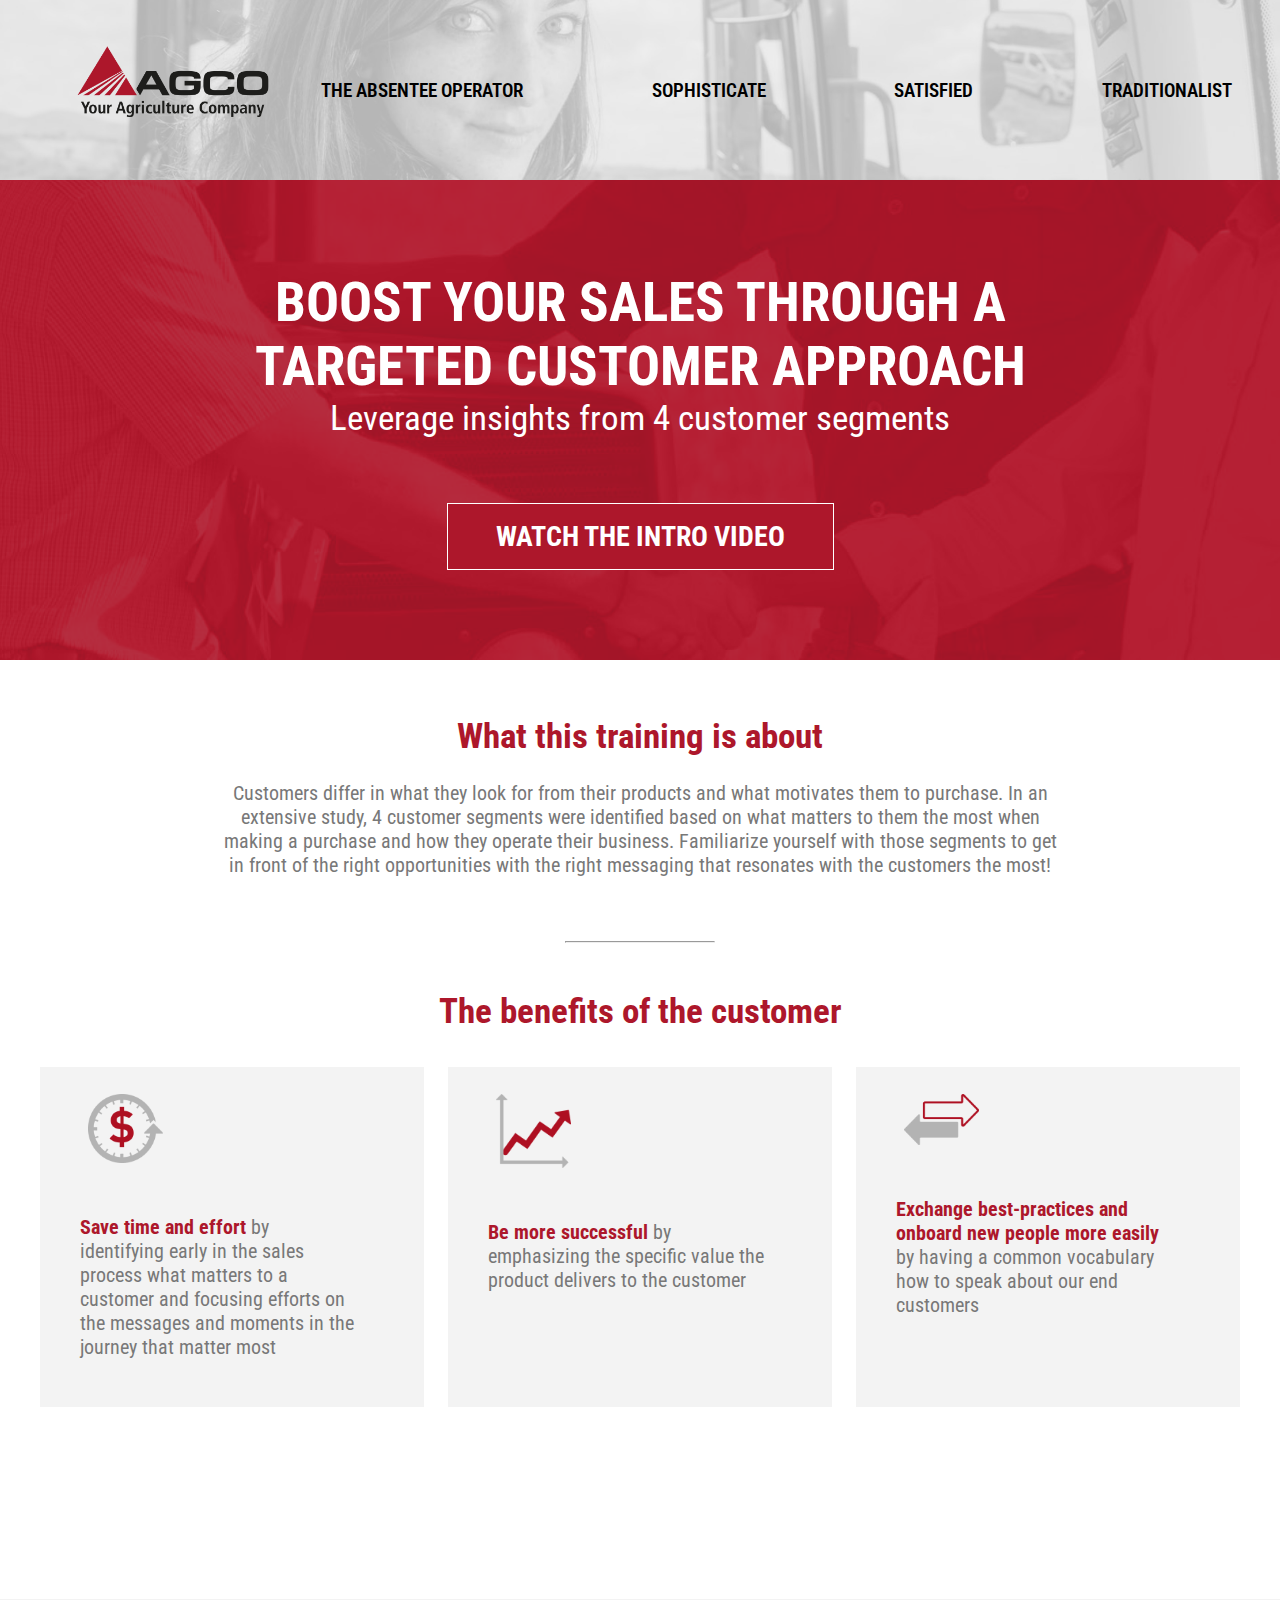
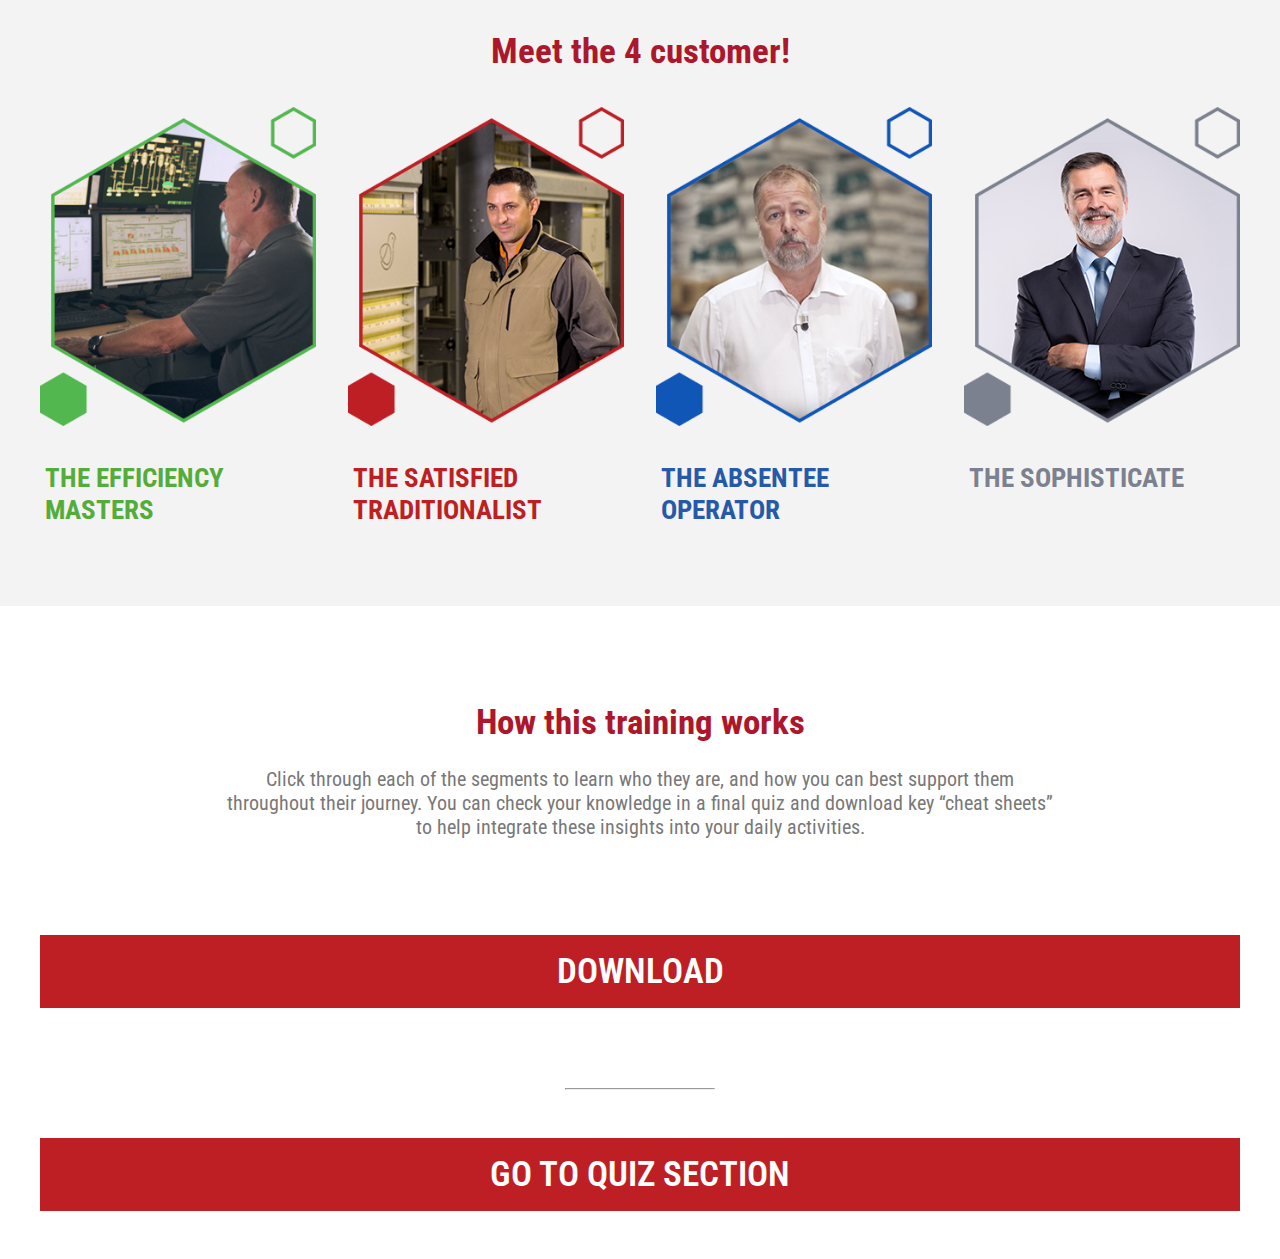
<file: index.html>
<!DOCTYPE html>
<html lang="en">
  <head>
    <meta charset="UTF-8" />
    <meta http-equiv="X-UA-Compatible" content="IE=edge" />
    <meta name="viewport" content="width=device-width, initial-scale=1.0" />
    <meta name="author" content="Muhammad Owais" />
    <meta
      name="description"
      content="This page is about the advertisement of agriculture company"
    />
    <link rel="stylesheet" href="css/style.css" />
    <title>Homepage</title>
  </head>
  <body>
    <header class="header" style="background-image: url('./images/header.jpg')">
      <div class="header-sec">
        <div class="header-col-1">
          <div>
            <a href="index.html"
              ><img src="images/logo.png" class="header-logo" alt="logo"
            /></a>
          </div>
        </div>
        <div class="header-col-2">
          <div class="hamburger">
            <div class="hamburger-menu"></div>
          </div>
          <div class="menu-div">
            <ul class="nav-list1">
              <li class="nav-item1">
                <a href="absente.html" class="nav-links1"
                  >The Absentee Operator
                </a>
              </li>
              <li class="nav-item1">
                <a href="./sophisticate.html" class="nav-links1"
                  >Sophisticate</a
                >
              </li>
              <li class="nav-item1">
                <a href="./satisfied.html" class="nav-links1">Satisfied </a>
              </li>
              <li class="nav-item1">
                <a href="./tradisnalist.html" class="nav-links1"
                  >Traditionalist</a
                >
              </li>
            </ul>
          </div>
        </div>
      </div>
    </header>
    <main>
      <div
        class="parent p1-section1"
        style="background-image: url('./images/hero-bg.png')"
      >
        <div class="sec2-carousel p1-hero">
          <div class="text-container">
            <h1 class="heading1 p1-heading1">
              Boost your sales through a targeted customer approach
            </h1>
            <h2 class="heading2 p1-heading2">
              Leverage insights from 4 customer segments
            </h2>
            <button type="button" class="p1-hero-btn" onclick="openModal()">
              WATCH THE INTRO VIDEO
            </button>
            <div id="myModal" class="modal1">
              <span class="close1 cursor" onclick="closeModal()">&times;</span>
              <div class="modal-content1">
                <div class="myVideo">
                  <iframe
                    class="lightbox-video"
                    width="560"
                    height="315"
                    src="https://www.youtube.com/embed/AYDmsaiWY9U"
                    title="YouTube video player"
                    frameborder="0"
                    allow="accelerometer; autoplay; clipboard-write; encrypted-media; gyroscope; picture-in-picture"
                    allowfullscreen
                  ></iframe>
                </div>
              </div>
            </div>
          </div>
        </div>
      </div>
      <div class="p1-section2">
        <h2 class="heading2 p1-sec2-heading">What this training is about</h2>
        <p class="para p1-sec2-para">
          Customers differ in what they look for from their products and what
          motivates them to purchase. In an extensive study, 4 customer segments
          were identified based on what matters to them the most when making a
          purchase and how they operate their business. Familiarize yourself
          with those segments to get in front of the right opportunities with
          the right messaging that resonates with the customers the most!
        </p>
      </div>
      <hr class="line container p1-line" />
      <div class="p1-section3">
        <h2 class="heading2 p1-sec3-heading2">The benefits of the customer</h2>

        <div class="p1-sec3-div">
          <div class="p1-sec3-row">
            <div class="p1-sec3-col1">
              <div class="p1-sec3-logo">
                <img
                  src="./images/logop3.png"
                  class="p1-logo p1-logo1"
                  alt="logo"
                />
              </div>
              <p class="para p1-sec3-para">
                <span class="sec3-heading">Save time and effort</span> by
                identifying early in the sales process what matters to a
                customer and focusing efforts on the messages and moments in the
                journey that matter most
              </p>
            </div>
            <div class="p1-sec3-col2">
              <div class="p1-sec3-logo">
                <img
                  src="./images/logop2.png"
                  class="p1-logo p1-logo1"
                  alt="logo"
                />
              </div>
              <p class="para p1-sec3-para">
                <span class="sec3-heading">Be more successful </span>by
                emphasizing the specific value the product delivers to the
                customer
              </p>
            </div>
            <div class="p1-sec3-col3">
              <div class="p1-sec3-logo">
                <img
                  src="./images/logop1.png"
                  class="p1-logo p1-logo1"
                  alt="logo"
                />
              </div>
              <p class="para p1-sec3-para">
                <span class="sec3-heading"
                  >Exchange best-practices and onboard new people more easily </span
                >by having a common vocabulary how to speak about our end
                customers
              </p>
            </div>
          </div>
        </div>
      </div>
      <div class="p1-Section4">
        <h2 class="heading2 p1-sec4-heading1">Meet the 4 customer!</h2>

        <div class="p1-section4">
          <div class="p1-picture">
            <a href="./tradisnalist.html"
              ><img
                src="./images/image4.png"
                class="p1-sec4-pictures"
                alt="images"
            /></a>

            <h3 class="p1-sec4-heading p4-color">
              <a class="homepage-links" href="./tradisnalist.html"
                >THE efficiency masters</a
              >
            </h3>
          </div>
          <div class="p1-picture">
            <a href="./satisfied.html"
              ><img
                src="./images/image2.png"
                class="p1-sec4-pictures"
                alt="images"
            /></a>

            <h3 class="p1-sec4-heading p3-color">
              <a class="homepage-links" href="./satisfied.html"
                >THE satisfied traditionalist</a
              >
            </h3>
          </div>
          <div class="p1-picture">
            <a href="./absente.html"
              ><img
                src="./images/image1.png"
                class="p1-sec4-pictures"
                alt="images"
            /></a>

            <h3 class="p1-sec4-heading p1-color">
              <a class="homepage-links" href="./absente.html"
                >THE ABSENTEE OPERATOR</a
              >
            </h3>
          </div>
          <div class="p1-picture">
            <a href="./sophisticate.html"
              ><img
                src="./images/image3.png"
                class="p1-sec4-pictures"
                alt="images"
            /></a>

            <h3 class="p1-sec4-heading p2-color">
              <a class="homepage-links" href="./sophisticate.html"
                >The Sophisticate</a
              >
            </h3>
          </div>
        </div>
      </div>
      <div class="p1-section5">
        <h2 class="heading2 p1-sec5-heading">How this training works</h2>
        <p class="para p1-sec5-para">
          Click through each of the segments to learn who they are, and how you
          can best support them throughout their journey. You can check your
          knowledge in a final quiz and download key “cheat sheets” to help
          integrate these insights into your daily activities.
        </p>
      </div>
    </main>
    <footer>
      <div class="section6 container">
        <a
          href="./segmentation.pdf"
          target="_blank"
          class="bottombtn quiz p3-bg"
          >DOWNLOAD <span class="arr fas fa-chevron-right"></span
        ></a>
        <hr class="line container" />
        <a href="./qiuz.html" class="bottombtn quiz p3-bg"
          >GO TO QUIZ SECTION</a
        >
      </div>
    </footer>

    <script src="./JavaScript/main.js"></script>
  </body>
</html>
</file>
<file: css/style.css>
@import url("https://fonts.googleapis.com/css2?family=Roboto+Condensed:wght@400;700&display=swap");
* {
  padding: 0;
  margin: 0;
  box-sizing: border-box;
}
:root {
  --heading1: #2759a9;
  --p1heading1: #ad172b;
  --p2heading1: #7c8190;
  --p3heading1: #be1f24;
  --p4heading1: #54ad3b;
  --light-para: #787878;
  --hard-light: #75767a;
  --heading2: #0f56b7;
  --heavy-para: #8e8e92;
}
/************************ HERE IS SOME IMPORTANT NOTES ABOUT CSS CLASSES ***********************/
/************************ Every normal class is for all pages
************************* the class which starts from "p1- or p1" is for main/homepage
************************* the common classes is also for absentee operator page.
************************* the class which starts form "p2-" is specific only for  sophisticate page 
************************* the class which starts form "p3-" is specific only for  satisfied page 
************************* the class which starts form "p4-" is specific only for 
************************** traditionalist/efficiency master page *************************/
body {
  font-family: "Roboto Condensed", sans-serif;
}

.header {
  /* border: 1px solid red; */
  height: 180px;
  background-position: center center;
  background-size: cover;
  display: flex;
  justify-content: center;
  align-items: center;
}
.header-sec {
  width: 1200px;
  display: flex;
  justify-content: space-around;
}

/************************************************************** Header section *********************************************/
.header-col-1 {
  display: flex;
  justify-content: center;
  align-items: center;
  padding: 0;
  width: 23%;
  height: 70px;
  padding-top: 0.5rem;
}
.header-logo {
  position: relative;
  top: -0.7rem;
  width: 100%;
  max-width: 200px;
}
.header-col-2 {
  display: block;
  width: 78%;
}
.hamburger {
  display: none;
}
.nav-list1 {
  list-style-type: none;
  display: flex;
  margin-top: 1rem;
  flex-direction: row;
  padding: 0.5rem;
  width: auto;
  position: relative;
  left: 0;
  right: 0%;
  justify-content: space-between;
  align-items: center;
  opacity: 1;
}
.nav-item1 {
  position: relative;
  padding: 0;
  padding-bottom: 0.5rem;
  /* border: 1px solid black; */
}
.nav-links1 {
  /* border: 1px solid red; */
  text-decoration: none;
  text-transform: uppercase;
  color: black;
  font-size: 1.2rem;
  padding-bottom: 5px;
  font-weight: 600;
}
.active-link {
  color: var(--heading1);
}
.nav-links1:hover {
  color: var(--heading1);
  cursor: pointer;
}
.nav-links1::after {
  content: "";
  position: absolute;
  left: 50%;
  right: 50%;
  bottom: 0;
  width: 0%;
  height: 2px;
  transition: all 300ms;
}
.nav-item1:hover .nav-links1::after {
  left: 5%;
  right: 5%;
  width: 90%;
}
.nav-links1:active {
  /* border-bottom: 2px solid black; */
}
.nav-links1:hover,
.nav-links1:focus {
  /* border-bottom: none; */
}
.nav-item1:hover .link-arrow {
  writing-mode: vertical-lr;
  padding: 0rem 0rem;
}
/****************************************** SECTION 1 ********************************/
.container {
  width: 1200px;
  margin: 0 auto;
}
.section1 {
  height: 500px;
  margin: 0 auto;
  width: 1200px;
  margin-top: 1rem;
  margin-bottom: 3rem;
}
.sec1-heading-div {
  line-height: 1.3;
  margin-top: 70px;
  /* border: 1px solid red; */
  width: 59%;
  float: right;
  margin-bottom: 20px;
}
.heading1 {
  /* border: 1px solid red; */
  font-family: "Roboto Condensed", sans-serif;
  width: 100%;
  color: var(--heading1);
  font-size: 55px;
  margin-left: 2rem;
  margin-top: 2rem;
  font-weight: 700;
}

.heading2 {
  /* border: 1px solid red; */
  font-family: "Roboto Condensed", sans-serif;
  width: 100%;
  color: var(--heading1);
  font-size: 35px;
  margin-left: 2rem;
  margin-bottom: 2.2rem;
  font-weight: 400;
}

.sec1-img-div {
  /* border: 1px solid red; */
  width: 40%;
  float: left;
}
.img1 {
  /* border: 1px solid red; */
  width: 100%;
  max-width: 450px;
}
.sec1-para-div {
  /* border: 1px solid red; */
  line-height: 1.2;
  width: 59%;
  float: right;
}
.para {
  /* border: 1px solid red; */
  width: 75%;
  font-size: 20px;
  color: var(--light-para);
  margin-left: 2rem;
}
/********************** P1-Section1 *******************/
.text-container {
  /* border: 2px solid black; */
}
.p1-heading1 {
  margin: 0;
  /* border: 1px solid white; */
  color: white;
  text-align: center;
  width: 70%;
  margin: 0 auto;
  text-transform: uppercase;
}
.p1-heading2 {
  margin: 0;
  /* border: 1px solid black; */
  text-align: center;
  color: white;
}
.p1-hero-btn {
  /* border: 1px solid white; */
  background-color: var(--p1heading1);
  font-size: 28px;
  color: white;
  text-align: center;
  border: 1px solid white;
  padding: 1rem 3rem;
  display: block;
  margin: 4rem auto;
  font-family: "Roboto Condensed", sans-serif;
  font-weight: 700;
  transition: all 300ms;
}
.p1-hero-btn:hover,
.p1-hero-btn:focus {
  background-color: white;
  color: var(--p1heading1);
  cursor: pointer;
}

/********************** P1-Section2 *******************/
.p1-section2 {
  /* border: 1px solid red; */
  width: 1200px;
  margin: 2.5rem auto;
  margin-bottom: 0rem;
  padding: 1rem 0;
}

.p1-sec2-heading {
  color: var(--p1heading1);
  text-align: center;
  /* border: 1px solid black; */
  margin-left: 0;
  margin-bottom: 1.5rem;
  font-weight: 700;
}
.p1-sec2-para {
  text-align: center;
  width: 70%;
  /* border: 1px solid black; */
  margin-left: 0;
  margin: 0 auto;
}
.p1-line {
  margin: 3rem auto !important;
}
/********************** P1-Section3 *******************/
.p1-section3 {
  /* border: 1px solid black; */
  width: 1200px;
  margin: 0 auto;
}
.p1-sec3-heading2 {
  color: var(--p1heading1);
  text-align: center;
  font-weight: 700;
  margin-left: 0;
}
.p1-sec3-row {
  /* border: 1px solid red; */
  display: flex;
  justify-content: space-between;
}
.p1-sec3-row div {
  /* border: 1px solid black; */
  background-color: #f3f3f3;
  width: 32%;
  padding: 0.5rem;
  padding-bottom: 3rem;
}
.p1-logo {
  /* border: 1px solid red; */
  width: 100%;
  max-width: 75px;
}
.p1-sec3-logo {
  margin-top: 0.7rem;
  margin-left: 2rem;
}
.p1-sec3-para {
  /* border: 1px solid yellow; */
}
.sec3-heading {
  /* border: 1px solid red; */
  color: var(--p1heading1);
  font-weight: 700;
}
/********************** P1-Section4 *******************/
.p1-Section4 {
  width: 100%;
  margin: 0 auto;
  margin-top: 12rem;
  background-color: #f3f3f3;
  padding: 2rem 0;
}
.p1-section4 {
  /* border: 1px solid red; */
  width: 1200px;
  margin: 3rem auto;
  display: flex;
  justify-content: space-between;
  margin-top: 1rem;
}
.p1-sec4-heading1 {
  color: var(--p1heading1);
  margin-left: 0;
  width: 100%;
  text-align: center;
  font-weight: 700;
}
.p1-picture {
  /* border: 1px solid black; */
  display: flex;
  flex-direction: column;
  width: 23%;
}
.p1-sec4-pictures {
  /* border: 1px solid red; */
  width: 100%;
  max-width: 300px;
  margin-bottom: 2rem;
}
.p1-sec4-heading {
  font-family: "Roboto Condensed";
  /* border: 1px solid yellow; */
  text-transform: uppercase;
  font-size: 27px;
  font-weight: 700;
  margin-left: 0.3rem;
}

/********************** P1-Section5 *******************/
.p1-section5 {
  /* border: 1px solid red; */
  width: 1200px;
  margin: 5rem auto;
  padding: 1rem 0;
}

.p1-sec5-heading {
  color: var(--p1heading1);
  text-align: center;
  /* border: 1px solid black; */
  margin-left: 0;
  margin-bottom: 1.5rem;
  font-weight: 700;
}
.p1-sec5-para {
  text-align: center;
  width: 70%;
  /* border: 1px solid black; */
  margin-left: 0;
  margin: 0 auto;
}
.p1-section6-heading {
  width: 1200px;
  margin-left: 0;
  text-align: center;
  font-weight: 700;
  margin: 3rem auto;
  margin-top: 7rem;
  font-size: 35px;
  color: #3f3f3f;
}
/****************************************** SECTION 2 ********************************/

.sec2-img1 {
  width: 100%;
  margin: 0 auto;
  margin-top: 4rem;
}

.video1 {
  display: block;
  width: 100%;
  min-width: 350px;
}
.video1:hover {
  cursor: pointer;
  opacity: 0.9;
}
.video2 {
  display: none;
}
/********************************* lightbox **********************************/
.modal1 {
  display: none;
  position: fixed;
  z-index: 10;
  padding-top: 100px;
  left: 0;
  top: 0;
  width: 100%;
  height: 100%;
  overflow: auto;
  background-color: black;
  transition: all 400ms;
}

/* Modal Content */
.modal-content1 {
  position: relative;
  margin: auto;
  padding: 0;
  width: 100%;
  height: 100%;
}

/* The Close Button */
.close1 {
  color: white;
  position: absolute;
  top: 10px;
  right: 25px;
  font-size: 5rem;
}

.close1:hover,
.close1:focus {
  color: #999;
  text-decoration: none;
  cursor: pointer;
}

.cursor {
  cursor: pointer;
}
.lightbox-video {
  position: absolute;
  top: 45%;
  left: 50%;
  transform: translate(-50%, -50%);
  max-width: 1000px;
}
/* .demo {
		opacity: 0.6;
	  }
	  
	  .active,
	  .demo:hover {
		opacity: 1;
	  } */

/* 	  
	  .hover-shadow:hover {
		box-shadow: 0 4px 8px 0 rgba(0, 0, 0, 0.2), 0 6px 20px 0 rgba(0, 0, 0, 0.19);
	  } */

.carousel {
  position: absolute;
  top: 50%;
  left: 50%;
  transform: translate(-50%, -50%);
  width: 100%;
}
.parent {
  background-repeat: no-repeat;
  background-position: center center;
  background-size: cover;
}
.sec2-carousel {
  display: flex;
  flex-direction: column;
  justify-content: center;
  align-items: center;
  height: 450px;
  margin-bottom: 0rem;
  opacity: 0.9;
}
.p1-hero {
  /* border: 1px solid black; */
  height: 480px;
  opacity: 1;
}
.text-container {
  width: 1200px;
  margin: 0 auto;
  height: 300px;
  position: relative;
}
.sec2-h2 {
  position: absolute;
  top: 10%;
  left: 50%;
  transform: translate(-50%, -10%);
  font-size: 55px;
  width: 100%;
  font-weight: 700;
  text-align: center;
  margin-bottom: 4rem;
}
.carousel-item p {
  color: #787878;
  font-weight: 400;
  font-size: 25px;
  text-align: center;
}
.fa-chevron-left,
.fa-chevron-right {
  /* border: 1px solid black; */
  color: var(--light-para);
  font-size: 1.7rem;
}
.carousel-indicators {
  position: absolute;
  top: 100px;
}

.testislide {
  width: 100% !important;
  margin-left: 0px !important;
}

.slideshow-container {
  position: relative;
}

/***************************************** SECTION 3*************************************/
.section3 {
  width: 1200px;
  margin: 0 auto;
  margin-bottom: 2rem;
  margin-top: 70px;
}
.section3 .mobile-h2 {
  display: none;
}
.section3 .heading2 {
  margin-left: 0;
  font-size: 55px;
  margin-bottom: 1.4rem;
  font-weight: 700;
}
.section3 .para {
  margin-left: 0;
  text-align: left;
  width: 90%;
  font-size: 22px;
  line-height: 1.3;
}
/********************************* section4 ***********/
.section4 {
  margin-top: 70px;
  margin-bottom: 2rem;
}
.sec4-div {
  display: flex;
}
.col1 {
  width: 30%;
  height: 400px;
  display: flex;
  flex-direction: column;
}
.sec4-btn {
  text-align: left;
  color: var(--heading1);
  border: none;
  outline: none;
  font-size: 22px;
  padding: 1rem;
  margin-bottom: 0.8rem;
  font-weight: bold;
  background-color: transparent;
  text-transform: uppercase;
  font-family: "Roboto Condensed";
}
.sec4-btn:hover,
.sec4-btn:focus {
  background-color: rgb(243, 243, 243);
  cursor: pointer;
}
.col2 {
  width: 70%;
}
.mobile-info,
.mobile-decision,
.mobile-order,
.mobile-relationship {
  display: none;
}
.info {
  background-color: rgb(243, 243, 243);
}
.info,
.decision,
.order,
.relationship {
  padding: 1rem;
}
.sec4-para {
  width: 85%;
  padding-top: 0rem;
  padding-left: 2rem;
  font-size: 1.4rem;
  color: var(--heavy-para);
  margin-bottom: 40px;
  text-transform: uppercase;
  font-weight: 600;
}
.sec4-accordian {
  display: flex;
  align-items: center;
  justify-content: space-around;
  /* border: 1px solid red; */
  margin-bottom: 1rem;
}
.accordianCol-1 {
  width: 5%;
  /* border: 1px solid black; */
}
.sec4-logo {
  width: 100%;
  max-width: 100px;
  /* border: 1px solid blue; */
}
.accordianCol-2 {
  width: 90%;
  /* border: 1px solid yellow; */
}
.accordian-para {
  width: 75%;
  font-size: 1.4rem;
  color: var(--heading2);
  height: max-content;
  margin-bottom: 0;
}
.line {
  width: 150px;
  margin: 3rem auto;
  height: 1px;
  background-color: #787878;
  margin-top: 80px;
}

.decision {
  background-color: #f3f3f3;
  display: none;
}
.order {
  display: none;
  background-color: #f3f3f3;
}
.relationship {
  display: none;
  background-color: #f3f3f3;
}
.bg-color {
  background-color: #f3f3f3;
}
/************************************************* section5 **********************************/
.section5 {
  margin-top: 3rem;
}
.sec-5 {
  margin-bottom: 4rem;
  display: flex;
  justify-content: space-between;
}
.sec-5 div {
  width: 31%;
}
.sec5-col1,
.sec5-col2,
.sec5-col3 {
  display: flex;
  flex-direction: column;
  padding: 1rem 2rem;
  padding-bottom: 2rem;
  background-color: #f3f3f3;
}
.sec5-logo {
  width: 100%;
  max-width: 70px;
  margin-bottom: 1.7rem;
}
.sec5-logo3 {
  margin-bottom: 1.25rem;
}
.heading3 {
  font-size: 1.4rem;
  color: var(--heading1);
  margin-bottom: 1rem;
  font-weight: 700;
}
.sec5-para {
  color: var(--light-para);
  line-height: 1.3;
  letter-spacing: 0.5px;
  padding-bottom: 2rem;
}
/************************************************* section6 **********************************/
.section6 {
  font-size: 35px;
  margin-bottom: 3rem;
  /* border: 1px solid red; */
}
.sec6-heading {
  margin-left: 0;
  font-size: 55px;
  margin-bottom: 1.4rem;
  font-weight: 700;
}
.sec6-para {
  font-size: 22px;
  margin-left: 0;
  margin-bottom: 3rem;
}
.bottombtn {
  margin: 0 auto;
  width: 100%;
  padding: 1rem;
  display: block;
  text-align: center;
  font-size: 35px;
  font-weight: 600;
  color: white;
  background-color: var(--heading1);
  border: none;
  outline: none;
  font-family: "Roboto Condensed";
}
.bottombtn:hover,
.bottombtn:focus {
  background-color: var(--heading1);
  opacity: 0.9;
  cursor: pointer;
}
.section6 .heading1 {
  text-align: center;
  padding-left: 0px;
  margin-bottom: 2.5rem;
  font-size: 2.5rem;
}

.quiz {
  margin-left: 0px !important;
  text-decoration: none;
  margin-bottom: 2rem;
}
.quiz:hover,
.quiz:focus {
  opacity: 0.9;
  cursor: pointer;
  color: white;
  text-decoration: none;
}
.bottombtn .arr {
  display: none;
}
/* } */
.sec5-para2 {
  display: none;
}
.sec6-question {
  color: var(--heading1);
  font-size: 1.7rem;
}
.radio-sec1 {
  /* border: 1px solid firebrick; */
  margin-left: 1.8rem;
  margin-top: 1rem;
  margin-bottom: 2rem;
}
.radio-div {
  /* border: 1px solid black; */
  margin-bottom: 1.8rem;
}
.radio {
  display: inline-block;
  height: 22px;
  width: 22px;
  border-radius: 50%;
  border: 1px solid black;
  background-color: white;
  position: relative;
}
.radio:hover,
.radio:focus {
  cursor: pointer;
}
.sub {
  width: 80%;
  height: 80%;
  border-radius: 50%;
  position: relative;
  top: 50%;
  transform: translateY(-50%);
  display: block;
  margin: 0 auto;
}
.radio-text {
  /* border: 1px solid black; */
  color: var(--heavy-para);
  font-size: 1.3rem;
  margin-left: 0.3rem;
}
.correct {
  display: none;
  color: green;
  font-size: 1.3rem;
  margin-left: 7rem;
}

.tic {
  margin-right: 1rem;
}
.radio-para {
  display: none;
  padding-top: 0.8rem;
  color: var(--heavy-para);
  font-size: 1.3rem;
  padding-left: 1.8rem;
  line-height: 1.3;
  padding-bottom: 2rem;
  position: relative;
}
.circle {
  display: inline-block;
  height: 22px;
  width: 22px;
  background-color: red;
  border-radius: 50%;
  position: absolute;
  right: 0.5%;
  bottom: 0%;
}
.right-circle {
  background-color: green;
}

.radio-div.active .correct {
  display: inline;
}
.radio-div.active .radio-para {
  display: block;
}
.radio-div.active .sub {
  background-color: var(--heading1);
}
/********************************************* pages colors ***********************************/
.p1-color {
  color: var(--heading1);
}
.p2-color {
  color: var(--p2heading1);
}
.p2-bg {
  background-color: var(--p2heading1);
}
.p2-bg:hover,
.p2-bg:focus {
  background-color: var(--p2heading1);
}
.p3-color {
  color: var(--p3heading1);
}
.p3-bg:hover,
.p3-bg:focus {
  background-color: var(--p3heading1);
}
.p4-color {
  color: var(--p4heading1);
}
.p4-bg:hover,
.p4-bg:focus {
  background-color: var(--p4heading1);
}
.homepage-links {
  text-decoration: none;
  color: inherit;
}
/************************** pages colors ***********************/
.p1-color {
  color: var(--heading1);
}
.p2-color {
  color: var(--p2heading1);
}
.p3-color {
  color: var(--p3heading1);
}
.p3-bg {
  background-color: var(--p3heading1);
}
.p4-color {
  color: var(--p4heading1);
}
.p4-bg {
  background-color: var(--p4heading1);
}

@media (max-width: 1200px) {
  * {
    /* border: 1px solid magenta; */
  }
  .container {
    width: 90%;
    margin: 0 auto;
  }
  .text-container {
    width: 90%;
    margin: 0 auto;
  }
  .header {
    /* border: 1px solid red; */
    width: 100%;
  }
  .header-sec {
    width: 90%;
    margin: 0 auto;
  }

  /************************ SECTION 1 ************/
  .section1 {
    width: 90%;
    height: 400px;
    margin: 0 auto;
    margin-top: 1rem;
    margin-bottom: 1rem;
  }
  .sec1-heading-div {
    margin-bottom: 0.5rem;
  }
  .heading1 {
    margin-top: 0;
    text-align: left;
    font-size: 1.8rem;
  }
  .heading2 {
    width: 90%;
    font-size: 1.4rem;
    margin-bottom: 0rem;
  }
  .sec1-img-div {
    width: 38%;
    margin-bottom: 1rem;
  }
  .sec1-para-div {
    width: 59%;
  }
  .para {
    width: 100%;
    line-height: 1.5;
    font-size: 1rem;
  }

  /************************ SECTION 2 ************/

  .sec2-img1 {
    margin-top: 1rem;
  }
  .lightbox-video {
    border: 2px solid black;
    max-width: 90%;
  }
  .sec2-h2 {
    position: absolute;
    top: 20%;
    left: 50%;
    transform: translate(-50%, -20%);
    font-size: 2rem;
  }
  .carousel-item p {
    font-size: 1.2rem;
  }

  /************************ SECTION 3 ************/

  .section3 {
    width: 90%;
    margin: 0 auto;
    margin-top: 2rem;
    margin-bottom: 3rem;
  }
  .section3 .heading2 {
    font-size: 2rem;
  }
  .section3 .para {
    font-size: 1.1rem;
  }

  /************************ SECTION 4 ************/

  .section4 {
    width: 90%;
    margin: 0 auto;
  }
  .sec4-para {
    font-size: 1.2rem;
  }

  .info,
  .order,
  .relationship,
  .decision {
    padding: 2rem 1rem;
  }
  .sec4-para {
    padding-top: 0rem;
  }
  .sec4-accordian {
    /* border: 1px solid black; */
    margin-bottom: 1rem;
    margin-top: 1rem;
  }
  .sec4-accordian {
  }
  .accordianCol-1 {
    /* border: 1px solid red; */
    width: 7%;
  }
  .accordianCol-2 {
    /* border: 1px solid yellow; */
    width: 90%;
  }
  .accordian-para {
    width: 90%;
    font-size: 1.3rem;
  }
  .sec4-logo {
    max-width: 60px;
  }
  .line {
    width: 20%;
    margin: 2rem auto;
  }
  /*********************************** section6 ***************/
  .section6 .heading1 {
    margin-top: 2.5rem;
  }
  .sec6-heading {
    font-size: 2rem;
  }
  .sec6-para {
    font-size: 1.1rem;
  }
  /*********************************** p1-section1 ***************/
  .p1-heading1 {
    text-align: center;
    width: 50%;
  }
  .p1-heading2 {
    width: 50%;
    text-align: center;
    margin: 1rem auto;
  }
  .p1-hero-btn {
    font-size: 24px;
    letter-spacing: 0.8px;
    padding: 0.8rem 2.4rem;
  }
  /********************** P1-Section2 *******************/
  .p1-section2 {
    width: 90%;
  }
  .p1-sec2-heading {
    width: 100%;
    margin-bottom: 1rem;
  }
  /********************** P1-Section3 *******************/
  .p1-section3 {
    /* border: 1px solid black; */
    width: 90%;
    margin: 0 auto;
  }
  .p1-sec3-heading2 {
    /* border: 1px solid red; */
    width: 100%;
    margin-bottom: 2rem;
  }
  .p1-sec3-logo {
    margin-left: 0.5rem;
  }
  .p1-logo {
    max-width: 60px;
  }
  .p1-sec3-para {
    margin-top: -1.5rem;
    margin-left: 0.5rem;
  }
  /********************************* p1-section4 *******/
  .p1-sec4-heading1 {
    width: 100%;
  }
  .p1-section4 {
    width: 90%;
  }

  .p1-sec4-heading {
    font-size: 24px;
  }
  /********************************* p1-section5 *******/
  .p1-section5 {
    width: 90%;
  }
  .p1-sec5-heading {
    width: 100%;
    margin-bottom: 1rem;
  }
  .p1-section6-heading {
    width: 90%;
  }
  .p1-sec5-para {
    width: 75%;
  }
}

@media (max-width: 970px) {
  .nav-links1 {
    /* border: 1px solid red; */
    font-size: 1rem;
  }
  /************************ SECTION 1 ************/
  .section1 {
    height: 350px;
  }
  .sec1-heading-div {
    margin-bottom: 1rem;
  }
  .heading1 {
    font-size: 1.5rem;
  }
  .heading2 {
    font-size: 1.2rem;
  }
  .para {
    font-size: 1rem;
  }
  /************************ SECTION 2 ************/
  /* .text-area h2 {
    font-size: 1.7rem;
  } */
  .sec2-h2 {
    position: absolute;
    top: 23%;
    left: 50%;
    transform: translate(-50%, -23%);
    font-size: 1.5rem;
  }
  .carousel-item p {
    font-size: 1.1rem;
  }
  .arrow-left {
    left: 0rem;
  }
  .arrow-right {
    right: 0rem;
  }
  .close1 {
    font-size: 4rem;
  }
  /************************ SECTION 3 ************/
  .section3 .heading2 {
    font-size: 1.7rem;
  }
  .section3 .para {
    font-size: 1rem;
  }
  /************************ SECTION 4 ************/
  .sec4-btn {
    font-size: 1.2rem;
    padding: 1rem 0.3rem;
  }
  .sec4-para {
    padding-left: 1.1rem;
    font-size: 1.1rem;
  }
  .accordianCol-1 {
    width: 10%;
    margin-right: 1rem;
  }
  .accordianCol-2 {
    /* border: 2px solid black; */
    width: 90%;
  }
  .accordian-para {
    font-size: 1.1rem;
    width: 100%;
  }
  .sec4-logo {
    max-width: 60px;
  }
  /************************ SECTION 5 ************/
  .sec-5 div {
    width: 32%;
  }
  .sec5-col1,
  .sec5-col2,
  .sec5-col3 {
    /* border: 1px solid red; */
    padding: 0.5rem 1rem;
    padding-bottom: 1rem;
  }
  .sec5-logo {
    max-width: 50px;
    margin-bottom: 1rem;
  }
  .heading3 {
    font-size: 1.3rem;
  }
  .sec5-para {
    font-size: 0.93rem;
  }
  .line {
    width: 20%;
    margin: 2rem auto;
  }
  .bottombtn {
    width: 100%;
    margin: 0 auto;
    padding: 0.8rem;
    font-size: 1.7rem;
  }
  .quiz {
    margin-bottom: 2rem;
  }

  /************************ SECTION 6 ************/
  .section6 .heading1 {
    width: 100%;
    text-align: center;
    font-size: 1.7rem;
    /* border: 1px solid red; */
    margin-bottom: 2rem;
    padding-left: 0rem;
    margin-left: 0;
  }
  .sec6-heading {
    font-size: 1.7rem;
  }
  .sec6-para {
    font-size: 1rem;
  }
  .radio {
    height: 18px;
    width: 18px;
  }
  .circle {
    width: 18px;
    height: 18px;
  }

  .sec6-question {
    font-size: 1.4rem;
  }
  .radio-text {
    font-size: 1.1rem;
  }
  .correct {
    color: green;
    font-size: 1.2rem;
    margin-left: 4rem;
  }
  .radio-para {
    font-size: 1.1rem;
  }
  /*********************************** p1-section1 ***************/
  .p1-hero {
    height: 350px;
  }
  .p1-heading1,
  .p1-heading2 {
    margin-top: 3rem;
    width: 70%;
  }
  .p1-heading2 {
    margin-top: 1rem;
  }
  .p1-hero-btn {
    font-size: 21px;
  }
  /*********************************** p1-section4 ***************/
  .p1-Section4 {
    margin-top: 5rem;
  }
  .p1-sec4-heading1 {
    width: 100%;
  }
  .p1-sec4-heading {
    font-size: 21px;
  }
  /*********************************** p1-section5 ***************/
  .p1-section5 {
    margin: 3rem auto;
  }
  .p1-sec5-para {
    width: 90%;
  }
  .p1-section6-heading {
    margin-top: 5rem;
    font-size: 33px;
  }
}
@media (max-width: 770px) {
  .header {
    height: 80px;
    background-image: url("./images/header.jpg");
  }
  .header-sec {
    color: black;
    display: flex;
    justify-content: space-between;
  }
  .header-col-1 {
    width: 40%;
    padding-top: 0.5rem;
    height: 70px;
    display: flex;
    align-items: center;
  }
  .header-col-1 .head-heading {
    align-self: center;
    padding-bottom: 0.8rem;
    font-family: "Roboto Condensed", sans-serif;
    color: black;
  }
  .header-logo {
    max-width: 130px;
    top: -0.5rem;
    left: 0;
  }
  .header-col-2 {
    width: 55%;
    display: flex;
    justify-content: flex-end;
    align-items: center;
  }
  /**************************************************** hamburger *******************************************************/

  .hamburger {
    width: 40px;
    height: 40px;
    display: flex;
    justify-content: center;
    cursor: pointer;
  }
  .hamburger-menu {
    align-self: center;
    width: 30px;
    height: 1.6px;
    background-color: black;
    transition: 0.3s all;
  }
  .hamburger-menu::before,
  .hamburger-menu::after {
    content: "";
    position: absolute;
    width: 30px;
    height: 1.6px;
    background-color: black;
    transition: all 0.3s ease-out;
  }
  .hamburger-menu::before {
    transform: translateY(-9px);
  }
  .hamburger-menu::after {
    transform: translateY(9px);
  }
  .header-col-2.active .hamburger-menu::before {
    transform: translateY(0) rotate(45deg);
  }
  .header-col-2.active .hamburger-menu::after {
    transform: translateY(0) rotate(-45deg);
  }
  .header-col-2.active .hamburger-menu {
    transform: rotate(360deg);
    background-color: transparent;
  }
  /******************************************************* End hamburger *************************************************/
  .menu-div {
    display: none;
  }
  .nav-list1 {
    /* border: 1px solid magenta; */
    list-style-type: none;
    display: flex;
    flex-direction: column;
    justify-content: center;
    align-items: center;
    position: absolute;
    width: 98%;
    top: 4.1rem;
    left: 110%;
    padding: 3rem 0;
    background-color: black;
    opacity: 1;
    transition: all 400ms;
    box-shadow: 1px 1px 4px rgba(97, 96, 96, 0.521),
      -1px -1px 4px rgba(97, 96, 96, 0.521);
    z-index: 100;
  }
  .header-col-2.active .menu-div {
    display: block;
  }
  .header-col-2.active .nav-list1 {
    left: 1%;
    opacity: 0.9;
  }
  .nav-item1 {
    position: relative;
    padding: 1rem 0;
  }
  .nav-links1 {
    text-decoration: none;
    text-transform: uppercase;
    color: white;
    font-size: 1.2rem;
    padding: 0.5rem;
    font-weight: normal;
    letter-spacing: 0.8px;
  }
  .nav-links1:hover,
  .nav-links1:focus {
    color: var(--heading1);
    cursor: pointer;
    border-bottom: 1px solid var(--heading1);
  }
  .active-link {
    color: var(--heading1);
    border-bottom: 1px solid var(--heading1);
  }

  /************************ SECTION 1 ************/
  .section1 {
    width: 90%;
    height: 300px;
    padding: 0;
  }
  .sec1-heading-div {
    margin-top: 2rem;
  }
  .heading1 {
    width: 100%;
    font-size: 1.2rem;
  }
  .heading2 {
    font-size: 1rem;
  }
  .para {
    font-size: 0.8rem;
  }

  .section3 .heading2 {
    margin-bottom: 0.3rem;
    font-size: 1.5rem;
  }
  /************************************ section 2 ******************************/
  .sec2-h2 {
    position: absolute;
    top: 25%;
    left: 50%;
    transform: translate(-50%, -25%);
    font-size: 1.3rem;
  }
  .carousel-item p {
    font-size: 1rem;
  }
  /************************ SECTION 4 ************/
  .sec4-btn {
    font-size: 1.1rem;
  }
  .sec4-para {
    font-size: 20px;
  }
  .accordian-para {
    font-size: 1rem;
  }

  /* .arrow {
    top: 60%;
    transform: translateY(-60%);
  } */
  /************************ SECTION 5 ************/
  .sec5-logo {
    max-width: 40px;
  }
  .heading3 {
    font-size: 1.1rem;
    margin-bottom: 0.4rem;
  }
  .sec5-para {
    font-size: 0.8rem;
  }
  .bottombtn {
    font-size: 1.4rem;
  }
  /************************ SECTION 6 ************/
  .section6 .heading1 {
    font-size: 1.5rem;
  }
  .sec6-heading {
    font-size: 1.5rem;
  }
  /* .sec6-para {
    font-size: 1.1rem;
  } */
  .sec6-question {
    font-size: 1rem;
  }
  .radio-div {
    margin-bottom: 0.8rem;
  }
  .radio {
    top: 3px;
  }
  .radio-text {
    font-size: 0.9rem;
  }
  .correct {
    font-size: 1rem;
    margin-left: 3rem;
  }
  .tic {
    margin-right: 0.4rem;
  }
  .radio-para {
    font-size: 0.9rem;
    padding-bottom: 1.2rem;
  }
  /*********************************** p1-section1 ***************/
  .p1-hero {
    height: 280px;
  }
  .p1-heading1 {
    width: 70%;
    margin-top: 4rem;
  }
  .p1-heading2 {
    margin-top: 0.7rem;
  }
  .p1-hero-btn {
    margin-top: 3rem;
    font-size: 19px;
    padding: 0.5rem 2rem;
  }
  /*********************************** p1-section3 ***************/
  .p1-sec3-heading2 {
    margin: 0 auto;
    margin-bottom: 1rem;
  }
  /*********************************** p1-section4 ***************/
  .p1-Section4 {
    margin-top: 4rem;
  }
  .p1-sec4-heading1 {
    width: 100%;
  }
  .p1-sec4-heading {
    font-size: 18px;
  }
  /*********************************** p1-section5 ***************/
  .p1-sec5-heading {
    margin-bottom: 1rem;
  }
  .p1-sec5-para {
    width: 100%;
  }
  .p1-section6-heading {
    margin-top: 4rem;
  }
}

@media (max-width: 530px) {
  /**************************** section1 *************/
  .sec1-heading-div,
  .sec1-img-div,
  .sec1-para-div {
    float: none;
    width: 100%;
  }
  .section1 {
    width: 92%;
    margin: 0 auto;
    height: auto;
    display: flex;
    flex-direction: column;
  }
  .sec1-heading-div {
    margin-bottom: 1.6rem;
  }
  .heading1 {
    /* border: 1px solid red; */
    width: 100%;
    margin: 0;
    font-size: 1.8rem;
  }
  .heading2 {
    margin: 0;
    width: 100%;
    font-size: 1.17rem;
  }
  .sec1-img-div {
    margin-bottom: 0.8rem;
  }
  .img1 {
    /* border: 1px solid black; */
  }
  .sec1-para-div {
  }
  .para {
    margin: 0;
    font-size: 18px;
  }
  /**************************** section2 *************/
  .sec2-img1 {
    margin: 1.5rem auto;
  }
  .video1 {
    display: none;
  }
  .video2 {
    /* border: 1px solid red; */
    display: block;
    width: 100%;
    max-width: 170px;
    margin: 0 auto;
    margin-bottom: 2rem;
  }
  .video2:hover {
    cursor: pointer;
    opacity: 0.9;
  }
  .close1 {
    font-size: 3rem;
  }
  .lightbox-video {
    max-width: 350px;
  }
  .parent {
    /* border: 1px solid red; */
    background-image: none !important;
    width: 100%;
  }
  .sec2-carousel {
    background-image: linear-gradient(
      to right,
      #2759a9,
      #2759a9,
      #2759a9
    ) !important;
    opacity: 1;
    height: 250px;
    margin-bottom: 0rem;
  }
  .text-container {
    width: 98%;
  }

  .sec2-h2 {
    position: absolute;
    top: 17%;
    left: 50%;
    transform: translate(-50%, -22%);
    font-size: 1.8rem;
    color: white;
  }
  .fa-chevron-left,
  .fa-chevron-right {
    color: white;
    font-size: 1.2rem;
    padding: 0 1rem;
  }

  .carousel-item p {
    width: 70% !important;
    text-align: center;
    font-size: 1.1rem;
    font-weight: normal;
    color: white;
    position: relative;
    left: 15%;
  }
  /**************************** section3 *************/
  .section3 {
    width: 98%;
  }

  .section3 .heading2 {
    /* border: 1px solid red; */
    font-size: 2.2rem;
    margin-bottom: 0.9rem;
  }
  .section3 .para {
    /* border: 1px solid red; */
    width: 100%;
    font-size: 1.6rem;
  }
  /**************************** section4 *************/
  .section4 {
    width: 98%;
  }
  .sec4-div {
    /* border: 1px solid black; */
    flex-direction: column;
  }
  .col1 {
    /* border: 1px solid red; */
    width: 100%;
    height: auto;
  }
  .sec4-btn {
    /* border: 1px solid yellow; */
    background-color: #f3f3f3;
    font-size: 1.4rem;
    padding: 1.5rem 1rem;
    margin-bottom: 0.5rem;
    text-transform: capitalize;
    text-align: center;
    letter-spacing: 0.8px;
  }
  .mobile-info,
  .mobile-decision,
  .mobile-order,
  .mobile-relationship {
    display: none;
    padding: 2rem 1rem;
    background-color: white;
    width: 98%;
    margin: 0 auto;
    box-shadow: 1px 1px 2px var(--heading1), -1px -1px 2px var(--heading1);
    margin-bottom: 0.5rem;
    transition: all 300ms;
  }
  /* .sec4-btn:hover , .sec4-btn:focus {
		background-color: var(--heading1);
		color: none;
	} */
  .mobile-info {
    display: block;
  }

  .col1 .bg-color1 {
    background-color: var(--heading1);
    color: white;
  }

  .col1 .bg-color2 {
    background-color: var(--heading1);
    color: white;
  }
  .hide-show1 {
    display: none;
  }
  .hide-show {
    display: block;
  }
  .mobile-info,
  .mobile-order,
  .mobile-relationship,
  .mobile-decision {
    /* border: 1px solid red; */
    padding: 1rem;
    padding-left: 0.5rem;
  }
  .sec4-accordian {
    /* border: 1px solid red; */
  }
  .accordianCol-1 {
    /* border: 1px solid red; */
    width: 15%;
    margin-right: 0.5rem;
  }
  .accordianCol-2 {
    /* border: 1px solid black; */
    width: 85%;
  }
  .sec4-logo {
    max-width: 60px;
  }
  .accordian-para {
    font-size: 18px;
  }

  .col2 {
    display: none;
  }
  .line {
    height: 1px;
    border-width: 1px;
  }

  .second {
    display: none;
  }
  .section3 .mobile-h2 {
    display: block;
    font-size: 1.6rem;
    text-align: center;
    margin-bottom: 1.4rem;
    text-transform: uppercase;
    color: var(--heading1);
    font-weight: 700;
  }
  .line {
    margin: 2rem auto;
  }
  /**************************** section5 *************/
  .section5 {
    /* border: 2px solid yellow; */
    width: 98%;
    overflow-x: auto;
  }
  .sec-5 {
    /* border: 2px solid black; */
    width: 880px;
    margin-bottom: 0;
    flex-direction: row;
    flex-wrap: nowrap;
  }
  .sec-5 div {
    width: 80vw;
    margin: 0;
    margin-left: 0.5rem;
    /* border: 1px solid red; */

    margin-bottom: 1rem;
  }
  .sec5-col1,
  .sec5-col2,
  .sec5-col3 {
    display: flex;
    flex-direction: column;
    padding: 0.6rem 1.5rem;
    padding: 2rem;
    padding-left: 1rem;
    padding-bottom: 1rem;
    margin: 0;
  }
  .sec5-logo {
    max-width: 80px;
    margin-bottom: 2rem;
  }
  .heading3 {
    font-size: 1.6rem;
    margin-bottom: 1rem;
  }
  .sec5-para {
    /* font-size: 1.2rem;
		padding-bottom: 0rem; */
    /* display: none; */
  }
  .sec5-para2 {
    display: block;
    font-size: 1.3rem;
    padding-bottom: 0;
    color: var(--light-para);
    width: 100%;
  }
  /**************************** section6 *************/
  .section6 {
    width: 98%;
  }
  .sec6-heading {
    font-size: 22px;
    margin-bottom: 0.3rem;
  }
  .sec6-para {
    font-size: 18px;
    margin-bottom: 1rem;
  }

  .bottombtn {
    text-align: center;
    font-size: 1.2rem;
    width: 100%;
  }
  .section6 .heading1 {
    font-size: 26px;
    margin: 1rem auto;
  }
  .bottombtn .arr {
    position: relative;
    top: -0.1rem;
    left: 0.2rem;
    display: inline;
    font-size: 0.9rem;
    padding: 0;
  }
  .sec6-question {
    font-size: 22px;
    line-height: 1.2;
  }
  .radio-text {
    font-size: 18px;
  }
  .correct {
    font-size: 0.8rem;
    margin-left: 2rem;
  }
  .radio-para {
    font-size: 18px;
  }
  .p1-hero {
    background-image: linear-gradient(
      to right,
      #ad172b,
      #ad172b,
      #ad172b
    ) !important;
    height: 300px;
  }
  /********************* p1-section1 ******************/
  .p1-heading1 {
    width: 100%;
    margin-top: 2.5rem;
    font-size: 1.6rem;
  }
  .p1-heading2 {
    margin-top: 0.5rem;
    font-size: 1.4rem;
  }
  .p1-hero-btn {
    margin-top: 1.5rem;
    margin-bottom: 1rem;
  }
  /********************* p1-section2 ******************/
  .p1-section2 {
    margin: 1rem auto;
    padding: 0.5px 0;
  }
  .p1-sec2-heading {
    font-size: 22px;
    margin-bottom: 0.5rem;
  }
  .p1-sec2-para {
    font-size: 18px;
  }
  /********************* p1-section3 ******************/

  .p1-sec3-heading2 {
    font-size: 22px;
    margin-bottom: 0.5rem;
  }

  .p1-sec3-div {
    overflow-x: auto;
  }
  .p1-sec3-row {
    /* border: 1px solid red; */
    width: 880px;
    margin-bottom: 0;
    flex-direction: row;
    flex-wrap: nowrap;
    background-color: transparent;
  }
  .p1-sec3-row > div {
    width: 80vw;
    margin: 0;
    margin-left: 0.5rem;
    /* border: 1px solid red; */

    margin-bottom: 1rem;
    padding-left: 1rem;
  }
  .p1-sec3-logo {
    margin-left: -0.5rem;
  }
  .p1-logo {
    /* border: 1px solid black; */
    max-width: 80px;
  }
  .p1-sec3-para {
    margin-top: -2rem;
  }

  /********************* p1-section4 ******************/
  .p1-Section4 {
    padding-bottom: 0rem;

    margin-bottom: 1rem;
  }
  .p1-sec4-heading1 {
    width: 100%;
    font-size: 22px;
  }
  .p1-section4 {
    flex-direction: column;
    justify-content: center;
    align-items: center;
    /* border: 1px solid red; */
  }
  .p1-sec4-heading {
    text-align: center;
    align-self: center;
    font-size: 24px;
  }
  .p1-picture {
    width: 90%;
    margin-bottom: 2rem;
  }
  .p1-sec4-pictures {
    align-self: center;
  }
  /********************* p1-section5 ******************/
  .p1-section5 {
    /* border: 1px solid red; */
    margin-top: 0rem;
    padding-top: 0;
  }
  .p1-sec5-heading {
    font-size: 22px;
    margin-bottom: 0.5rem;
    margin-top: 0;
  }
  .p1-sec5-para {
    font-size: 18px;
  }
  .p1-section6-heading {
    font-size: 30px;
  }
  /************************************ pages colors ********************/
  .p1-color {
    color: var(--heading1);
  }
  .p2-color {
    color: var(--p2heading1);
  }
  .text-container .p2-color {
    color: white;
  }
  .p2-bg {
    background-color: var(--p2heading1);
  }
  .section3 .p2-color {
    color: var(--p2heading1);
  }
  .p2-bgImg {
    background-image: linear-gradient(
      to right,
      var(--p2heading1),
      var(--p2heading1),
      var(--p2heading1)
    ) !important;
  }
  .col1 .p2-bg-color.bg-color1 {
    background-color: var(--p2heading1);
    color: white;
  }

  .col1 .p2-bg-color.bg-color2 {
    background-color: var(--p2heading1);
    color: white;
  }
  .p2-bg-color ~ .mobile-info,
  .p2-bg-color ~ .mobile-decision,
  .p2-bg-color ~ .mobile-order,
  .p2-bg-color ~ .mobile-relationship {
    box-shadow: 1px 1px 2px var(--p2heading1), -1px -1px 2px var(--p2heading1);
  }
  .p3-color {
    color: var(--p3heading1);
  }
  .text-container .p3-color {
    color: white;
  }
  .section3 .p3-color {
    color: var(--p3heading1);
  }
  .p3-bgImg {
    background-image: linear-gradient(
      to right,
      var(--p3heading1),
      var(--p3heading1),
      var(--p3heading1)
    ) !important;
  }
  .p3-bg {
    background-color: var(--p3heading1);
  }
  .col1 .p3-bg-color.bg-color1 {
    background-color: var(--p3heading1);
    color: white;
  }

  .col1 .p3-bg-color.bg-color2 {
    background-color: var(--p3heading1);
    color: white;
  }
  .p3-bg-color ~ .mobile-info,
  .p3-bg-color ~ .mobile-decision,
  .p3-bg-color ~ .mobile-order,
  .p3-bg-color ~ .mobile-relationship {
    box-shadow: 1px 1px 2px var(--p3heading1), -1px -1px 2px var(--p3heading1);
  }
  .p4-color {
    color: var(--p4heading1);
  }
  .text-container .p4-color {
    color: white;
  }
  .section3 .p4-color {
    color: var(--p4heading1);
  }
  .p4-bgImg {
    background-image: linear-gradient(
      to right,
      var(--p4heading1),
      var(--p4heading1),
      var(--p4heading1)
    ) !important;
  }
  .p4-bg {
    background-color: var(--p4heading1);
  }
  .col1 .p4-bg-color.bg-color1 {
    background-color: var(--p4heading1);
    color: white;
  }

  .col1 .p4-bg-color.bg-color2 {
    background-color: var(--p4heading1);
    color: white;
  }
  .p3-bg-color ~ .mobile-info,
  .p3-bg-color ~ .mobile-decision,
  .p3-bg-color ~ .mobile-order,
  .p3-bg-color ~ .mobile-relationship {
    box-shadow: 1px 1px 2px var(--p3heading1), -1px -1px 2px var(--p3heading1);
  }
}
@media (max-width: 395px) {
  /************************************ section 1**********/

  .heading1 {
    font-size: 30px;
  }
  .heading2 {
    font-size: 22px;
  }
  .sec2-h2 {
    font-size: 1.5rem;
  }
  .carousel-item p {
    font-size: 1.2rem;
  }
  .fa-chevron-right,
  .fa-chevron-left {
    font-size: 1.2rem;
  }
  .section3 .heading2 {
    font-size: 2rem;
  }
  .section3 .para {
    font-size: 18px;
  }
  .bottombtn {
    font-size: 19px;
  }
  .bottombtn .arr {
    top: -0.2rem;
    font-size: 0.7rem;
    padding-left: 0.1rem;
  }
  .p1-hero-btn {
    margin-top: 1rem;
    font-size: 19px;
  }
}

.margin-top {
  margin-top: 40px;
}
</file>
